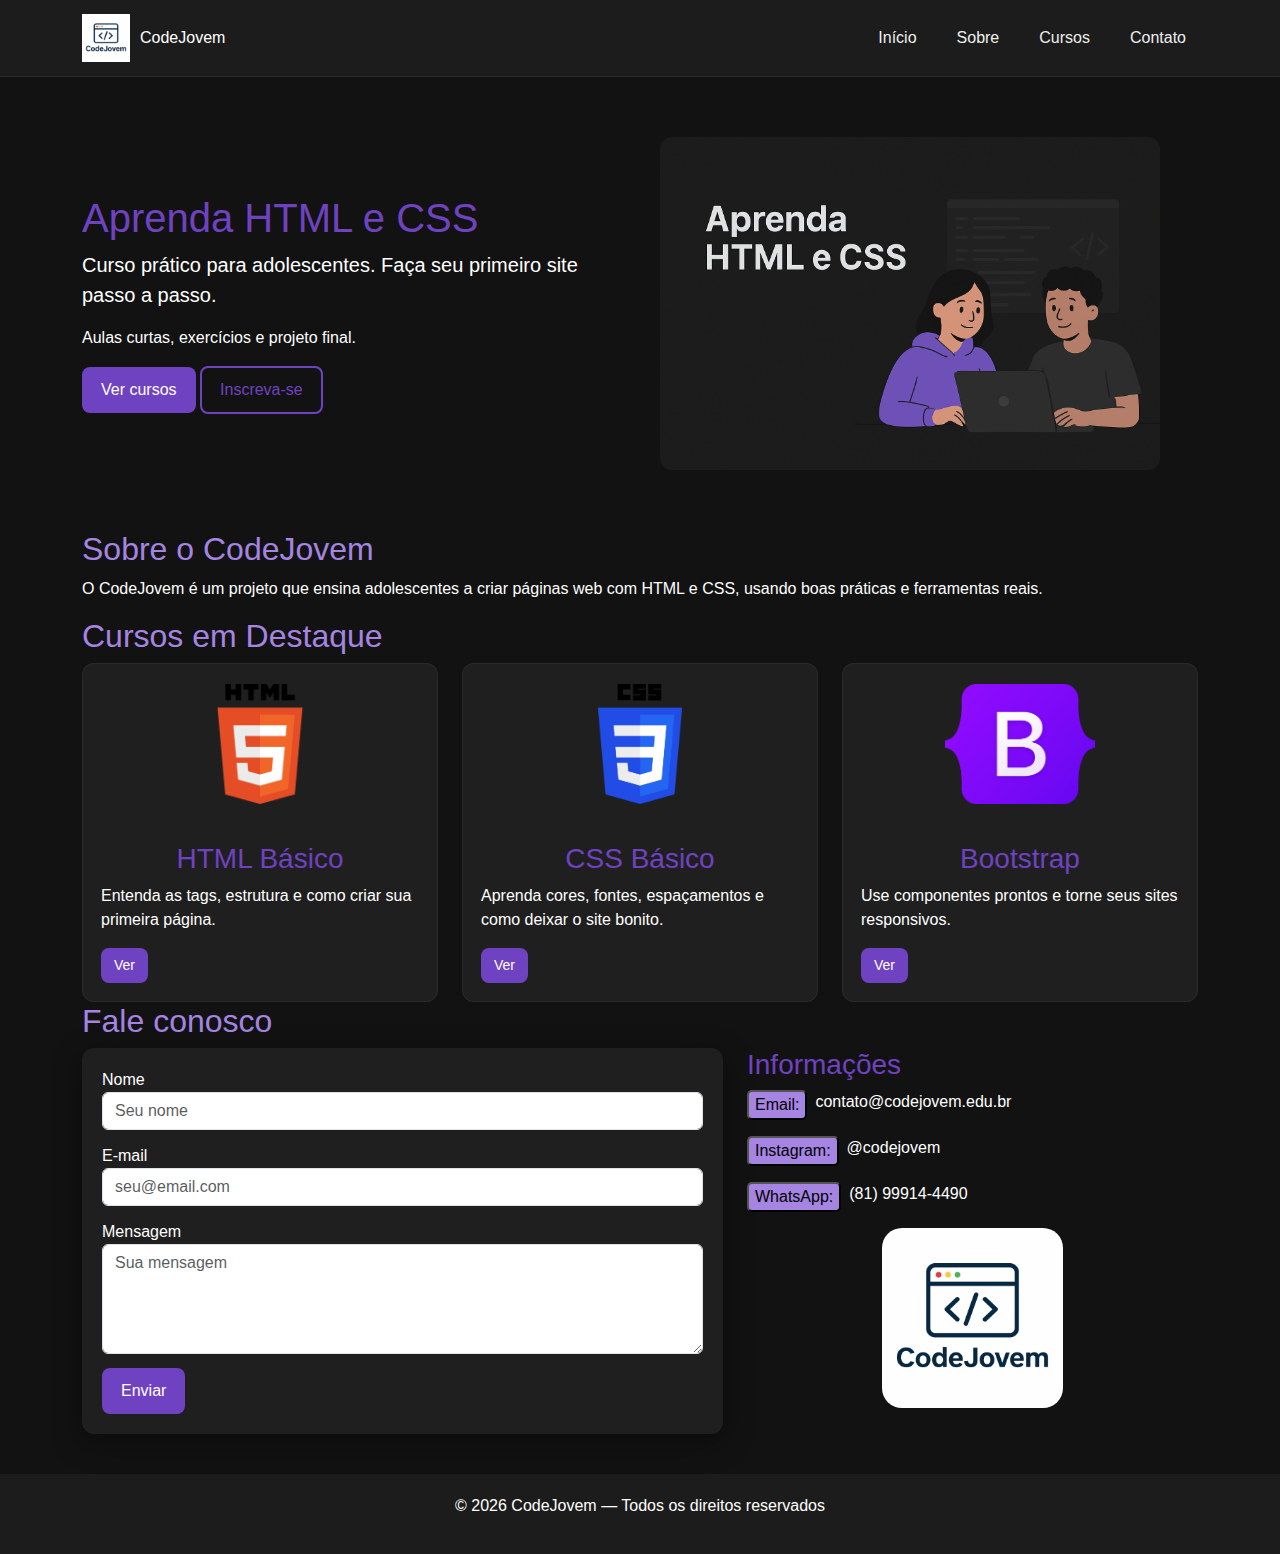
<file: index.html>
<!DOCTYPE html>
<html lang="pt-BR">
<head>
  <meta charset="utf-8" />
  <meta name="viewport" content="width=device-width, initial-scale=1" />
  <title>CodeJovem — Aprenda HTML & CSS</title>

  <link rel="icon" type="image/x-icon" href="img/codejovem-icon.ico">

  <link href="https://cdn.jsdelivr.net/npm/bootstrap@5.3.2/dist/css/bootstrap.min.css" rel="stylesheet">
  <link rel="stylesheet" href="css/style.css" />
  <meta name="description" content="CodeJovem - Curso para adolescentes aprenderem HTML e CSS" />
</head>
<body>

  <header class="topo">
    <div class="container topo-inner">
      <a class="logo" href="index.html">
        <img src="img/codejovem-logo.png" alt="CodeJovem logo" class="logo-img">
        <span class="logo-text">CodeJovem</span>
      </a>

      <nav class="nav-principal" aria-label="Menu principal">
        <ul>
          <li><a href="index.html#inicio">Início</a></li>
          <li><a href="index.html#sobre">Sobre</a></li>
          <li><a href="cursos.html">Cursos</a></li>
          <li><a href="index.html#contato">Contato</a></li>
        </ul>
      </nav>

      <button class="btn-menu" aria-label="Abrir menu" id="btnMenu">☰</button>
    </div>
  </header>

  <main>
    <section id="inicio" class="hero">
      <div class="container hero-grid">
        <div class="hero-text">
          <h1>Aprenda HTML e CSS</h1>
          <p class="lead">Curso prático para adolescentes. Faça seu primeiro site passo a passo.</p>
          <p class="sublead">Aulas curtas, exercícios e projeto final.</p>
          <div class="acoes">
            <a class="btn btn-primario" href="cursos.html">Ver cursos</a>
            <a class="btn btn-secundario" href="#contato">Inscreva-se</a>
          </div>
        </div>

        <div class="hero-art">
          <img src="img/placeholder.png" style="width: 500px;" alt="Adolescentes programando" class="hero-img">
        </div>
      </div>
    </section>

    <section id="sobre" class="secao container">
      <div class="conteudo-sobre">
        <h2>Sobre o CodeJovem</h2>
        <p>O CodeJovem é um projeto que ensina adolescentes a criar páginas web com HTML e CSS, usando boas práticas e ferramentas reais.</p>
      </div>
    </section>

    <section id="cursos-destaque" class="secao bg-escuro-claro">
      <div class="container">
        <h2 class="titulo-center">Cursos em Destaque</h2>
        <div class="row g-4 cards-grid">

          <div class="col-sm-6 col-md-4">
            <article class="card curso">
              <div class="thumb">
                <img src="img/html-logo.png" alt="Curso HTML" class="thumb-img">
              </div>
              <div class="card-body">
                <h3>HTML Básico</h3>
                <p>Entenda as tags, estrutura e como criar sua primeira página.</p>
                <div class="card-actions">
                  <a href="cursos.html#html" class="btn btn-pequeno btn-primario">Ver</a>
                </div>
              </div>
            </article>
          </div>

          <div class="col-sm-6 col-md-4">
            <article class="card curso">
              <div class="thumb">
                <img src="img/css-logo.png" alt="Curso CSS" class="thumb-img">
              </div>
              <div class="card-body">
                <h3>CSS Básico</h3>
                <p>Aprenda cores, fontes, espaçamentos e como deixar o site bonito.</p>
                <div class="card-actions">
                  <a href="cursos.html#css" class="btn btn-pequeno btn-primario">Ver</a>
                </div>
              </div>
            </article>
          </div>

          <div class="col-sm-6 col-md-4">
            <article class="card curso">
              <div class="thumb">
                <img src="img/bootstrap-logo.png" alt="Curso Bootstrap" class="thumb-img">
              </div>
              <div class="card-body">
                <h3>Bootstrap</h3>
                <p>Use componentes prontos e torne seus sites responsivos.</p>
                <div class="card-actions">
                  <a href="cursos.html#bootstrap" class="btn btn-pequeno btn-primario">Ver</a>
                </div>
              </div>
            </article>
          </div>

        </div>
      </div>
    </section>

    <section id="contato" class="secao container">
      <h2 class="titulo-center">Fale conosco</h2>
      <div class="row contato-grid">
        <div class="col-lg-7">
          <form class="form-contato">
            <div class="caixa-form">
              <label>Nome</label>
              <input type="text" class="form-control" placeholder="Seu nome" required>
            </div>

            <div class="caixa-form">
              <label>E-mail</label>
              <input type="email" class="form-control" placeholder="seu@email.com" required>
            </div>

            <div class="caixa-form">
              <label>Mensagem</label>
              <textarea class="form-control" rows="4" placeholder="Sua mensagem" required></textarea>
            </div>

            <button class="btn btn-primario" type="submit">Enviar</button>
          </form>
        </div>

    <div class="col-lg-5">
        <div class="contato-info">
            <h3>Informações</h3>
            
            <p>
            <button>Email: <a href=""></a></button> contato@codejovem.edu.br
            </p>

            <p>
            <button>Instagram: <a href=""></a></button> @codejovem
            </p>

            <p>
            <button>WhatsApp: <a href=""></a></button> (81) 99914-4490
            </p>

            <img src="img/codejovem-logo.png" width="40%" alt="logo CodeJovem">
        </div>
    </div>
    </section>

  </main>

  <footer class="rodape">
    <div class="container rodape-inner">
      <p>© <span id="ano"></span> CodeJovem — Todos os direitos reservados</p>
    </div>
  </footer>

  <script src="https://cdn.jsdelivr.net/npm/bootstrap@5.3.2/dist/js/bootstrap.bundle.min.js"></script>
  <script>
    document.getElementById('ano').textContent = new Date().getFullYear();
    const btn = document.getElementById('btnMenu');
    const nav = document.querySelector('.nav-principal');
    btn.addEventListener('click', () => {
      nav.classList.toggle('open');
    });
  </script>
</body>
</html>
</file>
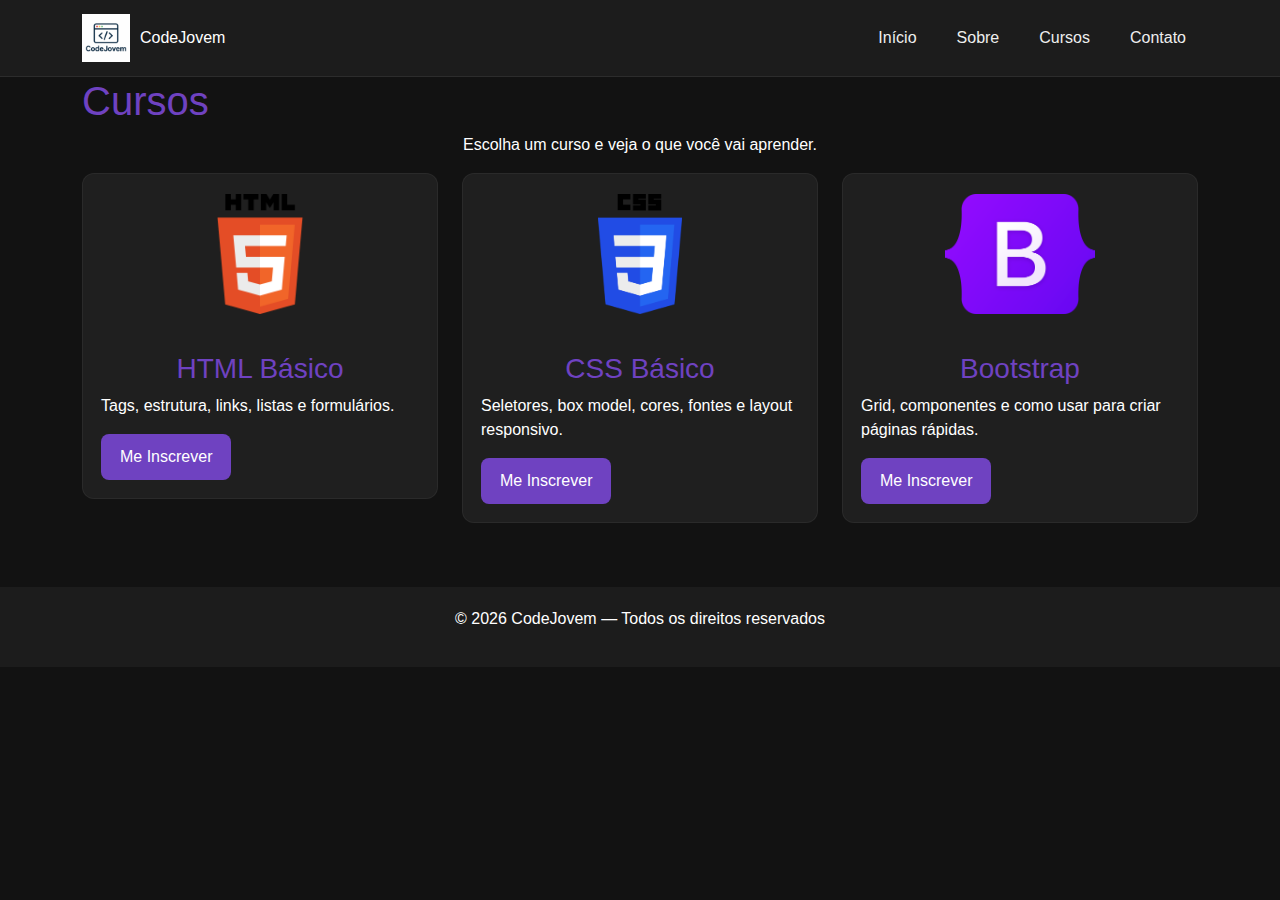
<file: cursos.html>
<!DOCTYPE html>
<html lang="pt-BR">
<head>
  <meta charset="utf-8" />
  <meta name="viewport" content="width=device-width, initial-scale=1" />
  <title>CodeJovem — Cursos</title>

  <link rel="icon" type="image/x-icon" href="img/favicon.ico">

  <link href="https://cdn.jsdelivr.net/npm/bootstrap@5.3.2/dist/css/bootstrap.min.css" rel="stylesheet">
  <link rel="stylesheet" href="css/style.css" />
</head>
<body>

  <header class="topo">
    <div class="container topo-inner">
      <a class="logo" href="index.html">
        <img src="img/codejovem-logo.png" alt="CodeJovem logo" class="logo-img">
        <span class="logo-text">CodeJovem</span>
      </a>

      <nav class="nav-principal" aria-label="Menu principal">
        <ul>
          <li><a href="index.html#inicio">Início</a></li>
          <li><a href="index.html#sobre">Sobre</a></li>
          <li><a href="cursos.html">Cursos</a></li>
          <li><a href="index.html#contato">Contato</a></li>
        </ul>
      </nav>

      <button class="btn-menu" aria-label="Abrir menu" id="btnMenu2">☰</button>
    </div>
  </header>

  <main>
    <section class="secao container">
      <h1 class="titulo-center">Cursos</h1>
      <p class="text-center">Escolha um curso e veja o que você vai aprender.</p>

      <div class="row g-4 cards-grid">

        <div class="col-sm-6 col-md-4" id="html">
          <article class="card curso detalhe-card">
            <div class="thumb">
              <img src="img/html-logo.png" alt="HTML" class="thumb-img">
            </div>
            <div class="card-body">
              <h3>HTML Básico</h3>
              <p>Tags, estrutura, links, listas e formulários.</p>
              <a class="btn btn-primario" href="#contato">Me Inscrever</a>
            </div>
          </article>
        </div>

        <div class="col-sm-6 col-md-4" id="css">
          <article class="card curso detalhe-card">
            <div class="thumb">
              <img src="img/css-logo.png" alt="CSS" class="thumb-img">
            </div>
            <div class="card-body">
              <h3>CSS Básico</h3>
              <p>Seletores, box model, cores, fontes e layout responsivo.</p>
              <a class="btn btn-primario" href="#contato">Me Inscrever</a>
            </div>
          </article>
        </div>

        <div class="col-sm-6 col-md-4" id="bootstrap">
          <article class="card curso detalhe-card">
            <div class="thumb">
              <img src="img/bootstrap-logo.png" alt="Bootstrap" class="thumb-img">
            </div>
            <div class="card-body">
              <h3>Bootstrap</h3>
              <p>Grid, componentes e como usar para criar páginas rápidas.</p>
              <a class="btn btn-primario" href="#contato">Me Inscrever</a>
            </div>
          </article>
        </div>

      </div>
    </section>
  </main>

  <footer class="rodape">
    <div class="container rodape-inner">
      <p>© <span id="ano2"></span> CodeJovem — Todos os direitos reservados</p>
    </div>
  </footer>

  <script src="https://cdn.jsdelivr.net/npm/bootstrap@5.3.2/dist/js/bootstrap.bundle.min.js"></script>
  <script>
    document.getElementById('ano2').textContent = new Date().getFullYear();
    const btn2 = document.getElementById('btnMenu2');
    const nav2 = document.querySelector('.nav-principal');
    btn2.addEventListener('click', () => {
      nav2.classList.toggle('open');
    });
  </script>
</body>
</html>
</file>
<file: css/style.css>
:root{
  --img-altura: 160px;
  --hover-escala: 1.04;
  --tempo-trans: 0.35s;
  --cor-borda-hover: #6f42c1;
}

body {
  background: #121212;
  color: #fff;
  font-family: Arial, sans-serif;
}

h1 {
    color: #6f42c1
}

h2 {
    color: #a584e2
}

img {
  max-width: 100%;
  display: block;
}

.topo {
  background: #1c1c1c;
  padding: 14px 0;
  border-bottom: 1px solid rgba(255,255,255,0.07);
  position: sticky;
  top: 0;
  z-index: 50;
}

.topo-inner {
  display: flex;
  align-items: center;
  justify-content: space-between;
}

.logo {
  display: flex;
  align-items: center;
  gap: 10px;
  text-decoration: none;
  color: #fff;
}

.logo-img {
  width: 48px;
}

.nav-principal ul {
  display: flex;
  gap: 16px;
  list-style: none;
  margin: 0;
}

.nav-principal a {
  text-decoration: none;
  color: #eee;
  padding: 6px 12px;
  border-radius: 6px;
}

.nav-principal a:hover {
  background: rgba(248, 247, 247, 0.08);
}

.btn-menu {
  display: none;
  font-size: 26px;
  background: none;
  border: none;
  color: #fff;
}

@media (max-width: 900px) {
  .nav-principal {
    display: none;
    position: absolute;
    top: 70px;
    right: 10px;
    background: #1c1c1c;
    padding: 16px;
    border-radius: 10px;
  }

  .nav-principal.open {
    display: block;
  }

  .nav-principal ul {
    flex-direction: column;
  }

  .btn-menu {
    display: block;
  }
}

.hero {
  padding: 60px 0;
}

.hero-grid {
  display: grid;
  grid-template-columns: 1fr 1fr;
  gap: 40px;
  align-items: center;
}

.hero-text h1 {
  font-size: 40px;
}

.hero-img {
  width: 100%;          
  height: auto;         
  border-radius: 12px;
}

@media (max-width: 900px) {
  .hero-grid {
    grid-template-columns: 1fr;
    text-align: center;
  }
}

.card.curso {
  background: #1f1f1f;
  color: white;
  border: 1px solid rgba(255,255,255,0.05);
  border-radius: 12px;
  overflow: hidden;
  transition: transform var(--tempo-trans), border-color var(--tempo-trans), box-shadow var(--tempo-trans);
}

.card.curso h3 {
    color: #6f42c1;
    text-align: center;
}

.card.curso .thumb {
  overflow: hidden;
  height: var(--img-altura);
}

.card.curso .thumb-img {
  width: 100%;
  height: 100%;
  object-fit: contain;
  padding: 20px;
  transition: transform var(--tempo-trans);
}

.card.curso:hover .thumb-img {
  transform: scale(1.1);
}

.card.curso:hover {
  transform: scale(var(--hover-escala));
  border-color: var(--cor-borda-hover);
  box-shadow: 0 14px 40px rgba(0,0,0,0.45);
}

.card-body {
  padding: 18px;
}

.card-actions {
  margin-top: 12px;
}

.detalhe-card {
  margin-bottom: 24px;
}

.contato-info button{
    align-items: center;
    background-color:#a584e2;
    border-radius: 5px;
}

.contato-info p {
  display: flex;
  text-align: left;
  gap: 8px;
}

.contato-info p img {
  flex-shrink: 0;
}

.contato-info img {
  display: block;
  margin-left: auto;
  margin-right: auto;
  border-radius: 20px;
}

.contato-info h3 {
    color: #6f42c1
}

@media (max-width: 900px) {
  .cards-grid .col-sm-6,
  .cards-grid .col-md-4 {
    width: 100%;
  }
}

.form-contato {
  background: #1f1f1f;
  padding: 20px;
  border-radius: 12px;
  box-shadow: 0 8px 30px rgba(0,0,0,0.4);
}

.caixa-form {
  margin-bottom: 14px;
}

.btn-primario {
  background: #6f42c1;
  color: #fff;
  border-radius: 8px;
  padding: 10px 18px;
  text-decoration: none;
  display: inline-block;
}

.btn-primario:hover {
  background: #8a5afc;
}

.btn-secundario {
  border: 2px solid #6f42c1;
  padding: 10px 18px;
  color: #6f42c1;
  border-radius: 8px;
  text-decoration: none;
}

.btn-secundario:hover {
  background: #6f42c1;
  color: #fff;
}

.btn-pequeno {
  padding: 6px 12px;
  font-size: 14px;
}

.rodape {
  padding: 20px 0;
  text-align: center;
  background: #1c1c1c;
  margin-top: 40px;
}
</file>
